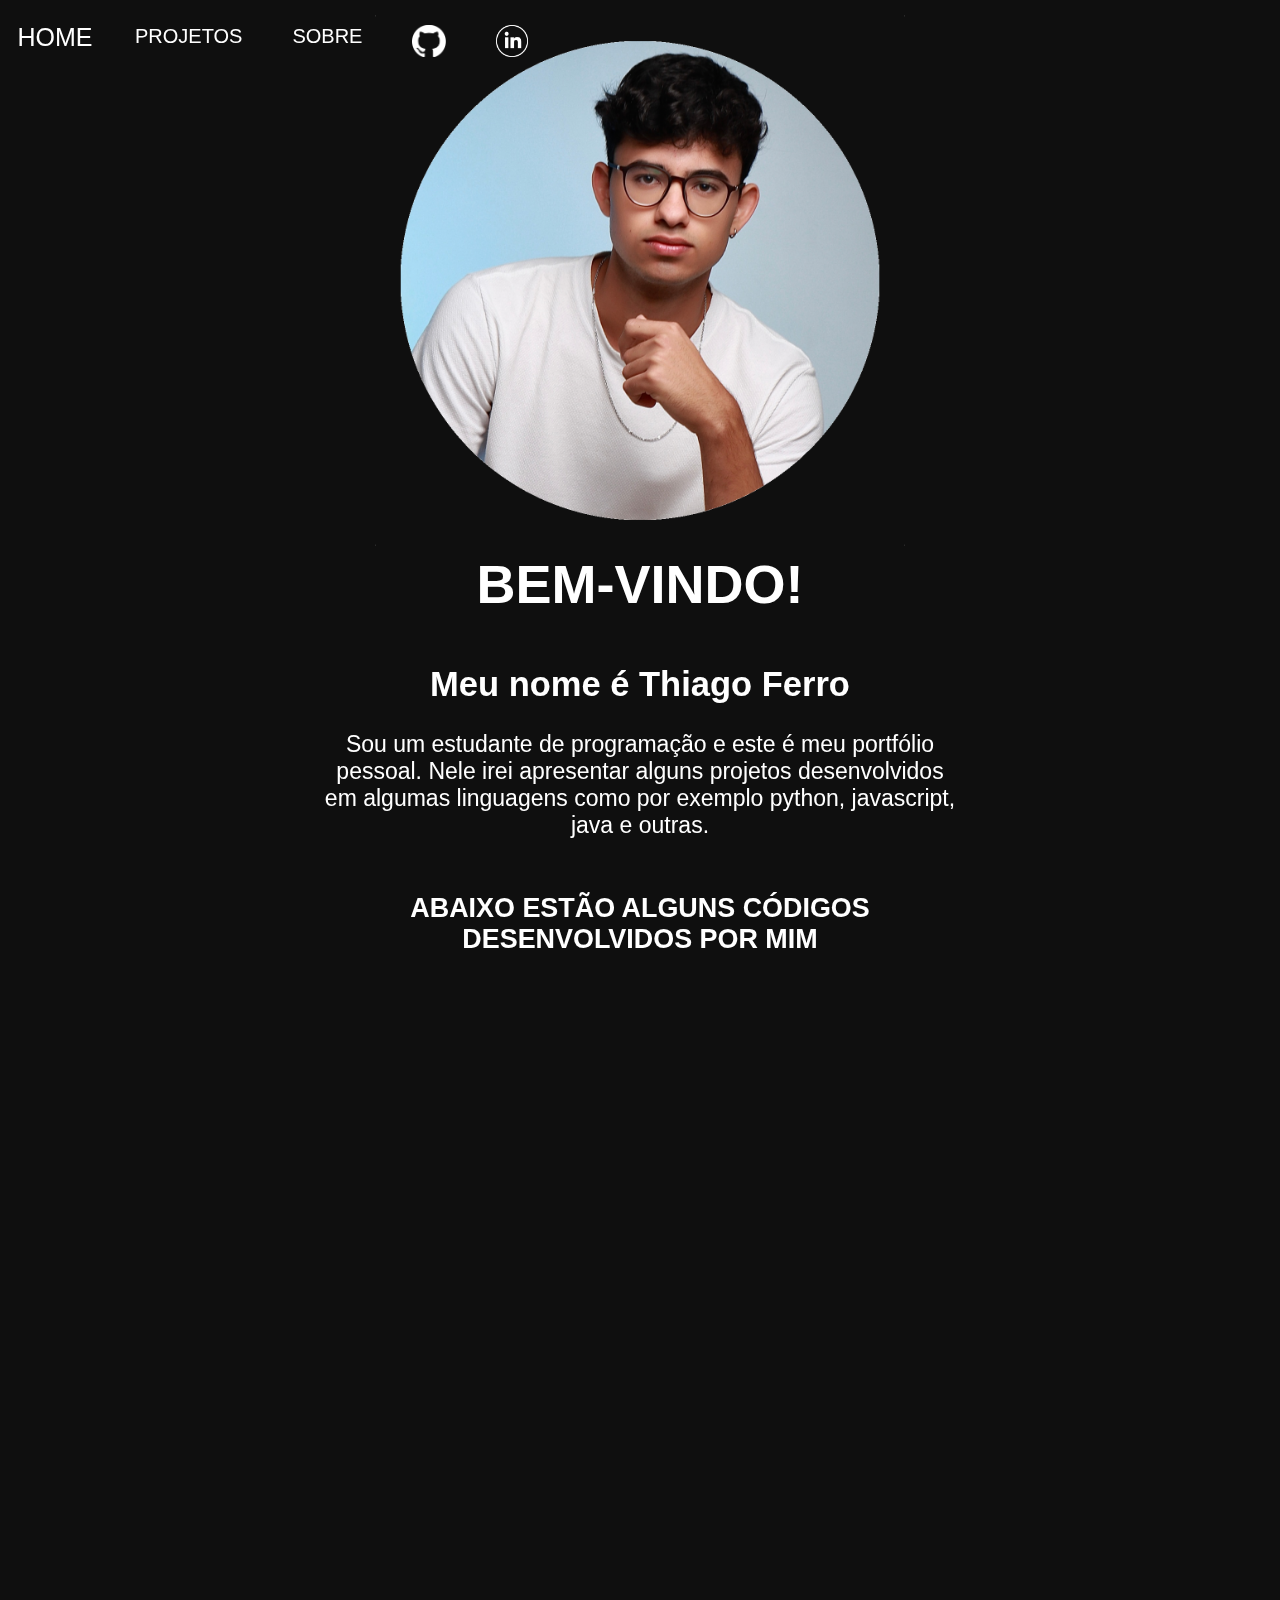
<file: index.html>
<!DOCTYPE html>
<html>
<head>
	<meta charset="utf-8" />
	<meta name="viewport" content="width=device-width, initial-scale=1.0">
	<title>Home</title>
	<link rel="stylesheet" href="CSS/styles.css">
</head>

<body>
	<div class="container">
		<nav>
			<div class="menu">
				<ul>
					<li><a href="index.html">HOME</a></li>
					<li><a href="projetos.html">PROJETOS</a></li>
					<li><a href="sobre.html">SOBRE</a></li>
					<li><a href="https://github.com/thiiferro"><img src="fotos/github.png" alt="GitHub"></a></li>
					<li><a href="https://www.linkedin.com/in/thiago-ferro-souza-aa5769241/"><img src="fotos/linkedin.png" alt="Linkedin"></a></li>
				</ul>
			</div>
		</nav>
		<div class="conteudo">
			<div class="inicio">
				<img src="fotos/inicio.PNG" alt="Foto de perfil" />
				<h1>BEM-VINDO!</h1>
			</div>
			<br>
			<div class="c">
				<h2>Meu nome é Thiago Ferro</h2>
				<br>
				<p>Sou um estudante de programação e este é meu portfólio pessoal. 
					Nele irei apresentar alguns projetos desenvolvidos em algumas
					linguagens como por exemplo python, javascript, java e outras.</p>
				<br><br>
				<h3>ABAIXO ESTÃO ALGUNS CÓDIGOS DESENVOLVIDOS POR MIM</h3>
			</div>

		</div>
		
		
	</div>
</body>
</html>
</file>
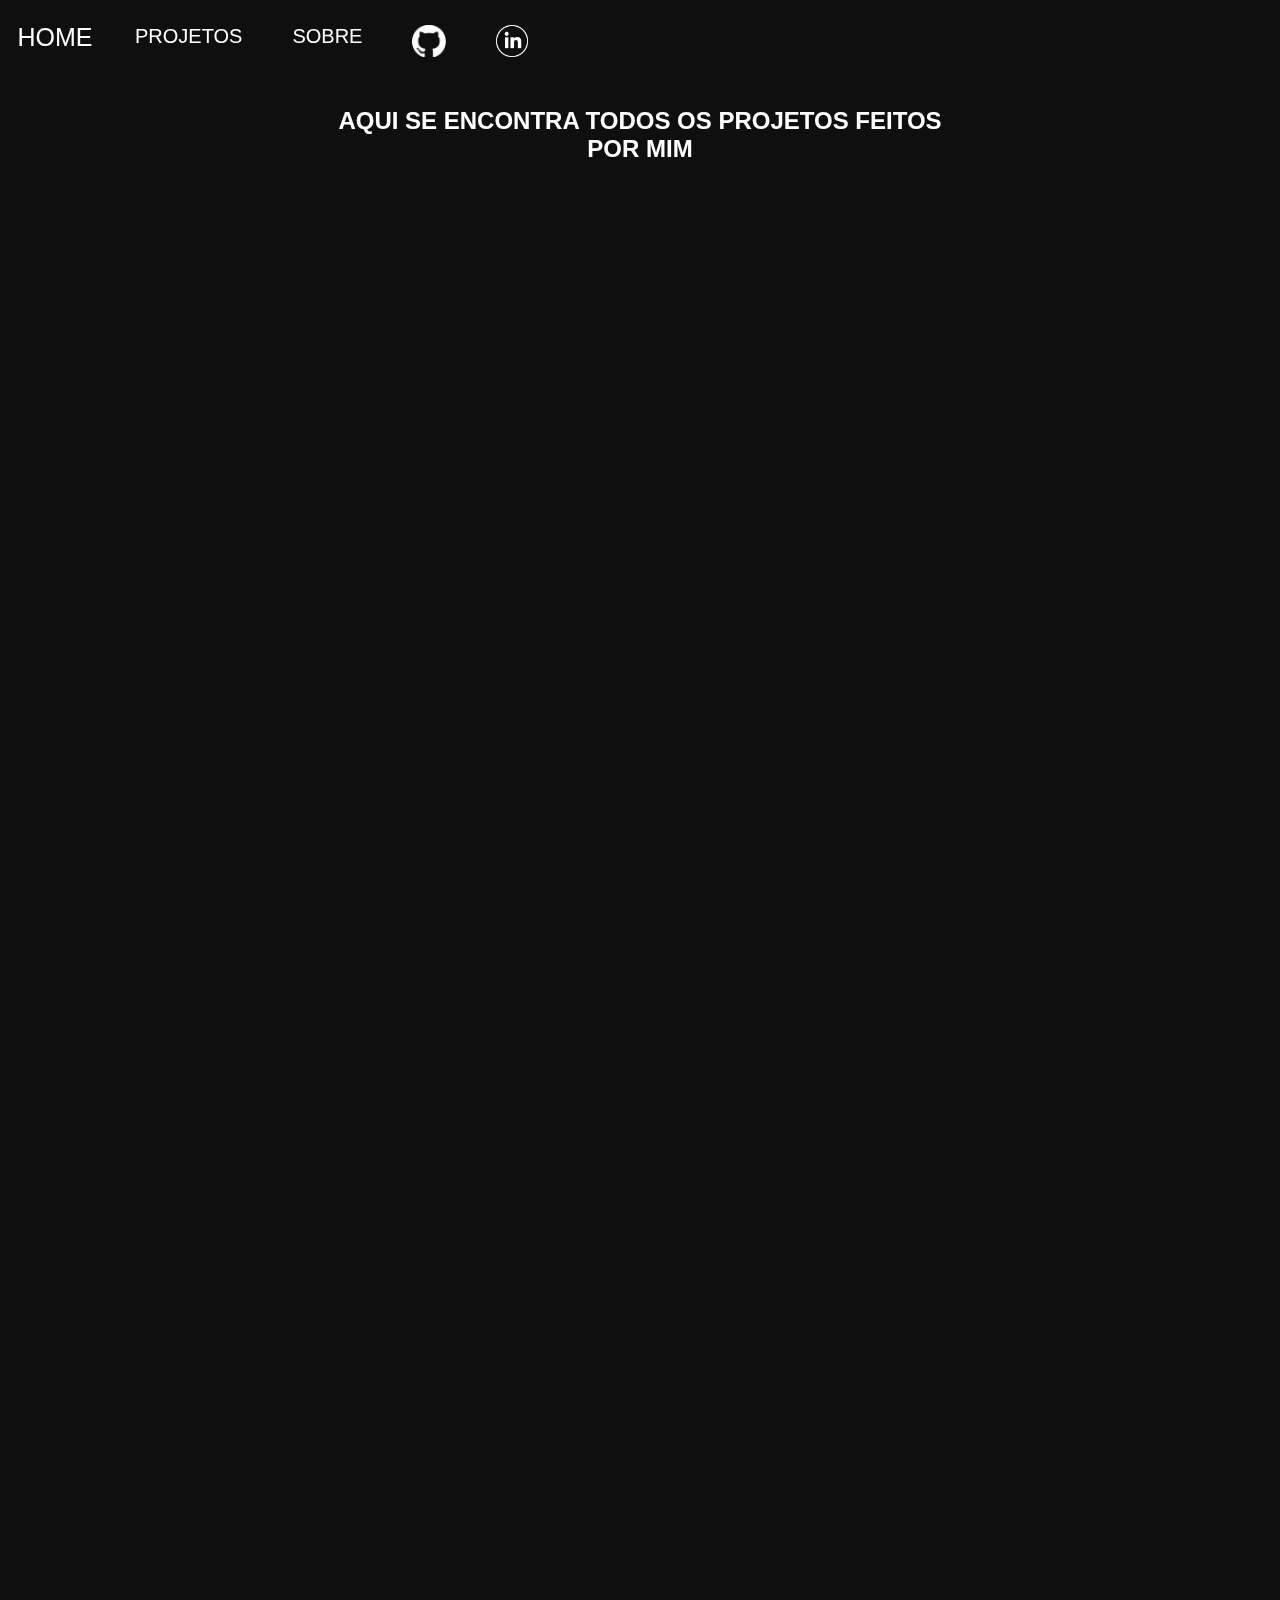
<file: projetos.html>
<!DOCTYPE html>
<html>
<head>
    <meta charset="UTF-8">
    <meta name="viewport" content="width=device-width, initial-scale=1.0">
    <title>Projetos</title>
    <link rel="stylesheet" href="CSS/styles.css">
</head>
<body>
    <div class="container">
        <nav>
            <div class="menu_p">
                <ul>
                    <li><a href="index.html">HOME</a></li>
                    <li><a href="projetos.html">PROJETOS</a></li>
                    <li><a href="sobre.html">SOBRE</a></li>
                    <li><a href="https://github.com/thiiferro"><img src="fotos/github.png" alt="GitHub"></a></li>
                    <li><a href="https://www.linkedin.com/in/thiago-ferro-souza-aa5769241/"><img src="fotos/linkedin.png" alt="Linkedin"></a></li>
                </ul>
            </div>
            <br><br>
            <div class="projetos">
                <div class="titulo_p">
                    <h2>AQUI SE ENCONTRA TODOS OS PROJETOS FEITOS POR MIM</h2>
                </div>
            </div>
        </nav>
    </div>
</body>
</html>
</file>
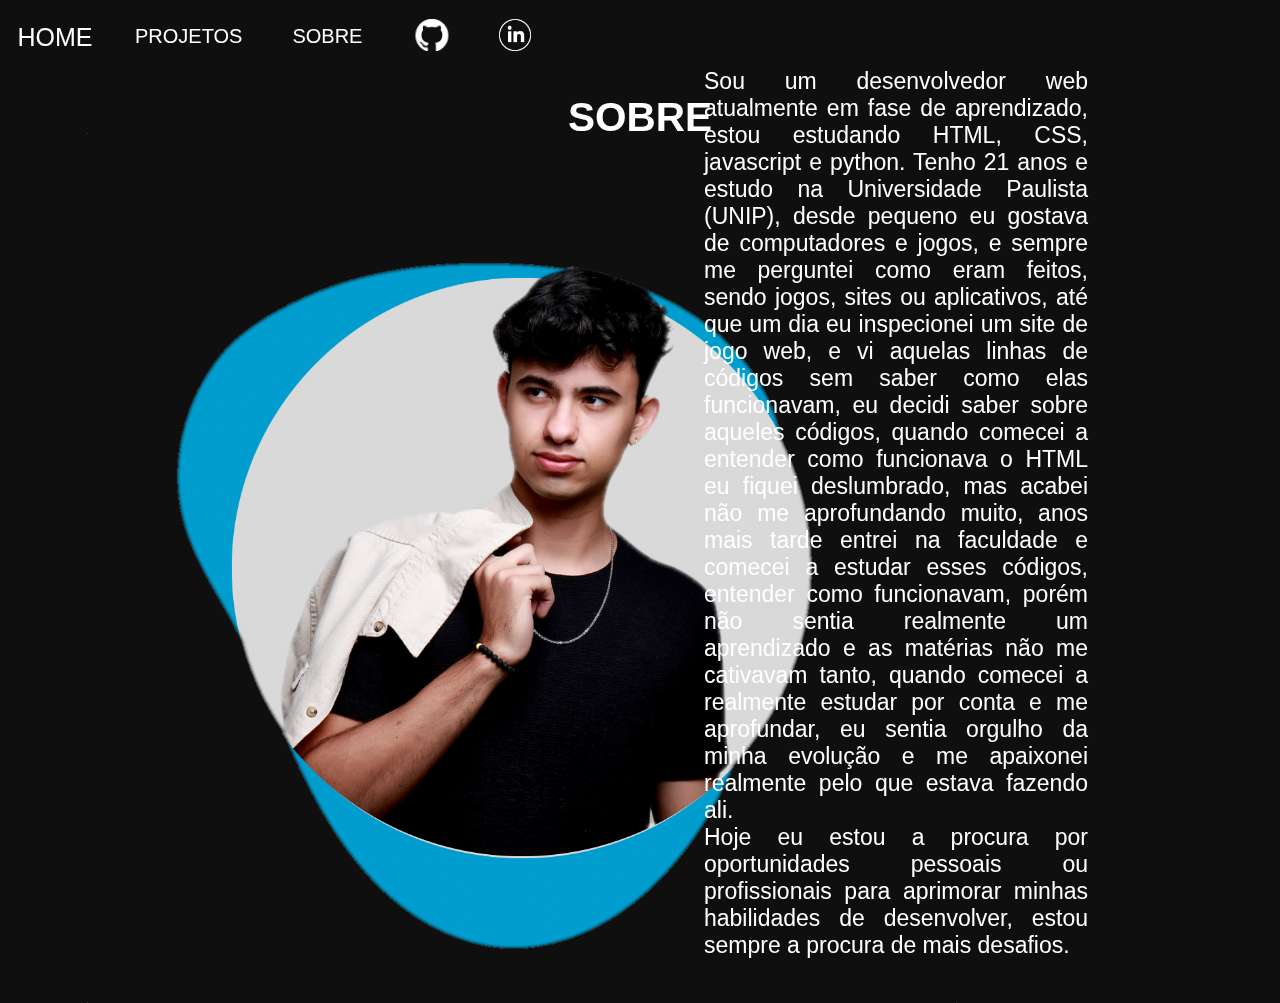
<file: sobre.html>
<!DOCTYPE html>
<html>
<head>
    <meta charset="UTF-8">
    <meta name="viewport" content="width=device-width, initial-scale=1.0">
    <title>Sobre</title>
    <link rel="stylesheet" href="CSS/styles2.css">
</head>
<body>
    <div class="container">
        <nav>
            <div class="menu">
                <ul>
                    <li><a href="index.html">HOME</a></li>
                    <li><a href="projetos.html">PROJETOS</a></li>
                    <li><a href="sobre.html">SOBRE</a></li>
                    <li><a href="https://github.com/thiiferro"><img src="fotos/github.png" alt="GitHub"></a></li>
                    <li><a href="https://www.linkedin.com/in/thiago-ferro-souza-aa5769241/"><img src="fotos/linkedin.png" alt="Linkedin"></a></li>
                </ul>
            </div>
        </nav>
        <div class="conteudo">
            <div class="inicio">
                <h2>SOBRE</h2>
            </div>
            <div class="sobre">
                <div class="imagem">
                    <img src="fotos/sobre.PNG" alt="Thiago Ferro">
                </div>
                <div class="c">
                    <p>Sou um desenvolvedor web atualmente em fase de aprendizado, estou estudando HTML, CSS, javascript e python.
                        Tenho 21 anos e estudo na Universidade Paulista (UNIP), desde pequeno eu gostava de computadores e jogos, e sempre me perguntei
                        como eram feitos, sendo jogos, sites ou aplicativos, até que um dia eu inspecionei um site de jogo web, e vi aquelas linhas de códigos
                        sem saber como elas funcionavam, eu decidi saber sobre aqueles códigos, quando comecei a entender como funcionava o HTML eu fiquei deslumbrado,
                        mas acabei não me aprofundando muito, anos mais tarde entrei na faculdade e comecei a estudar esses códigos, entender como funcionavam,
                        porém não sentia realmente um aprendizado e as matérias não me cativavam tanto, quando comecei a realmente estudar por conta e me
                        aprofundar, eu sentia orgulho da minha evolução e me apaixonei realmente pelo que estava fazendo ali.
                    </p>
                    <p> Hoje eu estou a procura por oportunidades pessoais ou profissionais para aprimorar minhas habilidades de desenvolver, estou sempre a procura de
                        mais desafios.

                    </p>
                </div>
            </div>
        </div>
    </div>
    
</body>
</html>
</file>
<file: CSS/styles.css>
*{
	margin: 0;
	padding: 0;
	box-sizing: border-box;
	font-family: Helvetica;
}


body{
	height: 2000px;
	max-width: 1200px;
	width: 100%;
	min-height: 100vh;
	background-color: rgb(15, 15, 15);
}

.menu{
	font-size: 20px;
	position: fixed;
	top: 0;
	left: 0;
	width: 100%;
	height: 90px;
	color: white;
}

.menu_p{
	font-size: 20px;
	position: fixed;
	top: 0;
	left: 0;
	width: 100%;
	height: 90px;
	color: white;
}


nav img {
	height: 32px;
}

img{
	height: 530px;
}


nav ul{
	list-style-type: none;
	background-color: none ;
	overflow: hidden;
	margin: 0;
	padding: 0;
}

nav ul li{
	position: relative;
	transition: all 0.6s cubic-bezier(0.165, 0.84, 0.44, 1)
}

nav ul li after{
	position: absolute;
	transition: all 0.6s cubic-bezier(0.165, 0.84, 0.44, 1)
}

nav ul li:hover{
	transform:scale(1.25,1.25);
}

nav a{
	color: white;
	text-decoration: none;
	padding: 25px;
	display: block;
	height: 65px;
}

nav li{
	float: left;
}


.container {
	text-align: center;
	color: white;
	font-size: 16px;
}

.conteudo{
	height: 300px;
	width: 350px;
}

.projetos{
	height: 400px;
	width: 800px;
}

.inicio{
	font-size: 27px;
	position: absolute;
	top: 35%;
	left: 50%;
	transform: translate(-50%,-50%) ;
}

.titulo_p{
	font-size: 16px;
	position: absolute;
	top: 15%;
	left: 50%;
	transform: translate(-50%,-50%) ;
}

.c{
	font-size: 23px;
	position: absolute;
	top: 90%;
	left: 50%;
	transform: translate(-50%,-50%) ;
}

@media(max-width: 1480px){
	.container{
		width: 1200px;
	}
}

@media(max-width: 1200px){
	.container{
		width: 1000px;
	}
}

@media(max-width: 1024px){
	.container{
		width: 700px;
	}
}

@media(max-width: 768px){
	.container{
		width: 400px;
	}
}

@media(max-width: 480px){
	.container{
		flex-wrap: wrap;
	}
	.menu, .inicio, .c{
		display: block;
	}
}
</file>
<file: CSS/styles2.css>
*{
	margin: 0;
	padding: 0;
	box-sizing: border-box;
	font-family: Helvetica;
}


body{
	height: 600px;
	max-width: 1200px;
	width: 100%;
	min-height: 100vh;
	background-color:  rgb(15, 15, 15);
}

.menu{
	font-size: 20px;
	position: fixed;
	top: 0;
	left: 0;
	width: 100%;
	height: 90px;
	color: white;
}

nav img{
	height: 32px;
    
}

img{
	height: 870px;
}


nav ul{
	list-style-type: none;
	background-color: none ;
	overflow: hidden;
	margin: 0;
	padding: 0;
}

nav ul li{
	position: relative;
	transition: all 0.6s cubic-bezier(0.165, 0.84, 0.44, 1)
}

nav ul li after{
	position: absolute;
	transition: all 0.6s cubic-bezier(0.165, 0.84, 0.44, 1)
}

nav ul li:hover{
	transform:scale(1.25,1.25);
}

nav a{
	color: white;
	text-decoration: none;
	padding: 25px;
	display: block;
	height: 65px;
}

nav li{
	float: left;
}


.container {
	color: white;
	font-size: 16px;
}

.conteudo{
	height: 200px;
	width: 300px;
}

.inicio{
	font-size: 27px;
	position: absolute;
	top: 13%;
	left: 50%;
	transform: translate(-50%,-50%) ;
}



.sobre{
    display: flex;
}

img{
    position: relative;
    top: 65%;
	left: 60%;
	transform: translate(-50%,-50%) ;
}

.c{
	font-size: 23px;
	position: absolute;
	top: 57%;
	left: 70%;
	transform: translate(-50%,-50%) ;
}

p {
    text-align: justify;
}

@media(max-width: 1480px){
	.container{
		width: 1200px;
	}
}

@media(max-width: 1200px){
	.container{
		width: 1000px;
	}
}

@media(max-width: 1024px){
	.container{
		width: 700px;
	}
}

@media(max-width: 768px){
	.container{
		width: 400px;
	}
}

@media(max-width: 480px){
	.container{
		flex-wrap: wrap;
	}
	.menu, .inicio, .imagem, .c{
		display: block;
	}
}
</file>
